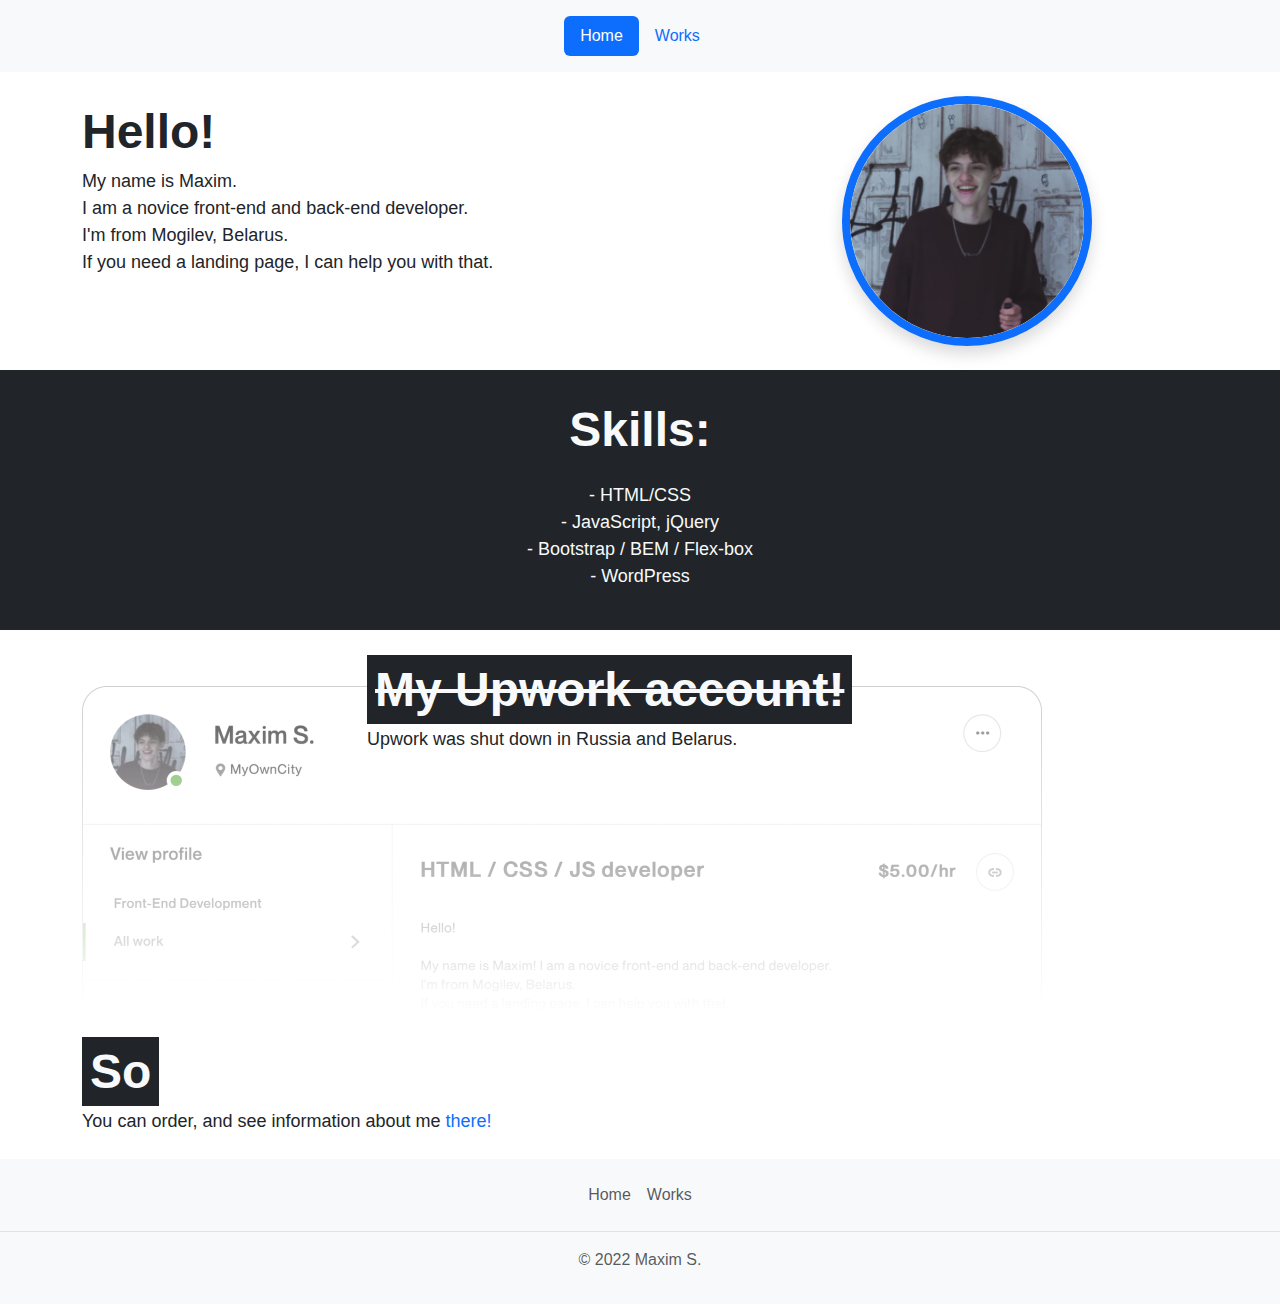
<file: index.html>
<!DOCTYPE html>
<html lang="en">
<head>
    <meta charset="UTF-8">
    <meta http-equiv="X-UA-Compatible" content="IE=edge">
    <meta name="viewport" content="width=device-width, initial-scale=1.0">
    <title>Maxim S. | Home</title>
    <link rel="shortcut icon" href="img/icon.png">
    <link rel="stylesheet" href="style.css">
    <link rel="stylesheet" href="https://cdn.jsdelivr.net/npm/bootstrap@5.1.3/dist/css/bootstrap.min.css">
</head>
<body>

    <!-- HEADER -->

    <header class="d-flex justify-content-center py-3 bg-light">
        <ul class="nav nav-pills">
          <li class="nav-item"><a href="index.html" class="nav-link active" aria-current="page">Home</a></li>
          <li class="nav-item"><a href="sheets/works.html" class="nav-link">Works</a></li>
          <!-- <li class="nav-item"><a href="sheets/about.html" class="nav-link">About</a></li> -->
        </ul>
    </header>

    <!-- BODY -->

    <div class="container-fluid mt-4">
        <div class="container justify-content-center">
            <div class="row">
                <div class="col-8">
                    <span class="main-text">Hello!</span> <br>
                    <span class="sub-text">My name is Maxim.</span> <br>
                    <span class="sub-text">I am a novice front-end and back-end developer.</span> <br>
                    <span class="sub-text">I'm from Mogilev, Belarus.</span> <br>
                    <span class="sub-text">If you need a landing page, I can help you with that.</span>
                </div>
                <div class="col-4">
                    <img src="img/me.png" class="shadow" style="border: 8px solid; border-radius: 500px; border-color: rgb(13, 110, 253);" alt="Me :)" height="250" width="250">
                </div>
            </div>
        </div>
    </div>

    <div class="container-fluid mt-4 bg-dark">
        <div class="container justify-content-center text-light">
            <div class="row mt">
                <div class="col d-flex justify-content-center mt-4 pb-3">
                    <span class="main-text">Skills:</span>
                </div>
            </div>
            <div class="row">
                <div class="col d-flex justify-content-center">
                    <span class="sub-text">- HTML/CSS</span>
                </div>
            </div>
            <div class="row">
                <div class="col d-flex justify-content-center">
                    <span class="sub-text">- JavaScript, jQuery</span>
                </div>
            </div>
            <div class="row">
                <div class="col d-flex justify-content-center">
                    <span class="sub-text">- Bootstrap / BEM / Flex-box</span>
                </div>
            </div>
            <div class="row">
                <div class="col d-flex justify-content-center mb-4 pb-3">
                    <span class="sub-text">- WordPress</span>
                </div>
            </div>
        </div>
    </div>

    <div class="container-fluid mt-4">
        <div class="container justify-content-center">
            <div class="row">
                <div class="col-3 mt-4 pt-2">
                    <div style="height: 350px; width: 960px; overflow: hidden;">
                        <img src="img/upwork.png" style="border-radius: 50;" alt="My upwork account" height="573" width="960">
                    </div>
                </div>
                <div class="col-9">
                    <span class="main-text bg-dark text-light p-2"><s>My Upwork account!</s></span> <br>
                    <!-- <span class="sub-text"><a href="https://www.upwork.com/freelancers/~01662f6d80ce88b400?viewMode=1" title="Upwork account" class="text-decoration-none">There</a> you can also check out my portfolio, and see <br>information about me!</span> -->
                    <span class="sub-text">Upwork was shut down in Russia and Belarus.</span>
                </div>
                <div class="col-9">
                    <span class="main-text bg-dark text-light p-2">So</span> <br>
                    <span class="sub-text">You can order, and see information about me <a href="https://www.fiverr.com/shantsev" title="Upwork account" class="text-decoration-none">there!</a></span>
                </div>
            </div>
        </div>
    </div>


    <!-- FOOTER -->

    <div class="wrapper">
        <footer class="py-3 mt-4 bg-light">
            <ul class="nav justify-content-center border-bottom pb-3 mb-3 bg-light">
              <li class="nav-item"><a href="index.html" class="nav-link px-2 text-muted">Home</a></li>
              <li class="nav-item"><a href="sheets/works.html" class="nav-link px-2 text-muted">Works</a></li>
              <!-- <li class="nav-item"><a href="sheets/about.html" class="nav-link px-2 text-muted">About</a></li> -->
            </ul>
            <p class="text-center text-muted">© 2022 Maxim S.</p>
        </footer>
    </div>
</body>
</html>
</file>
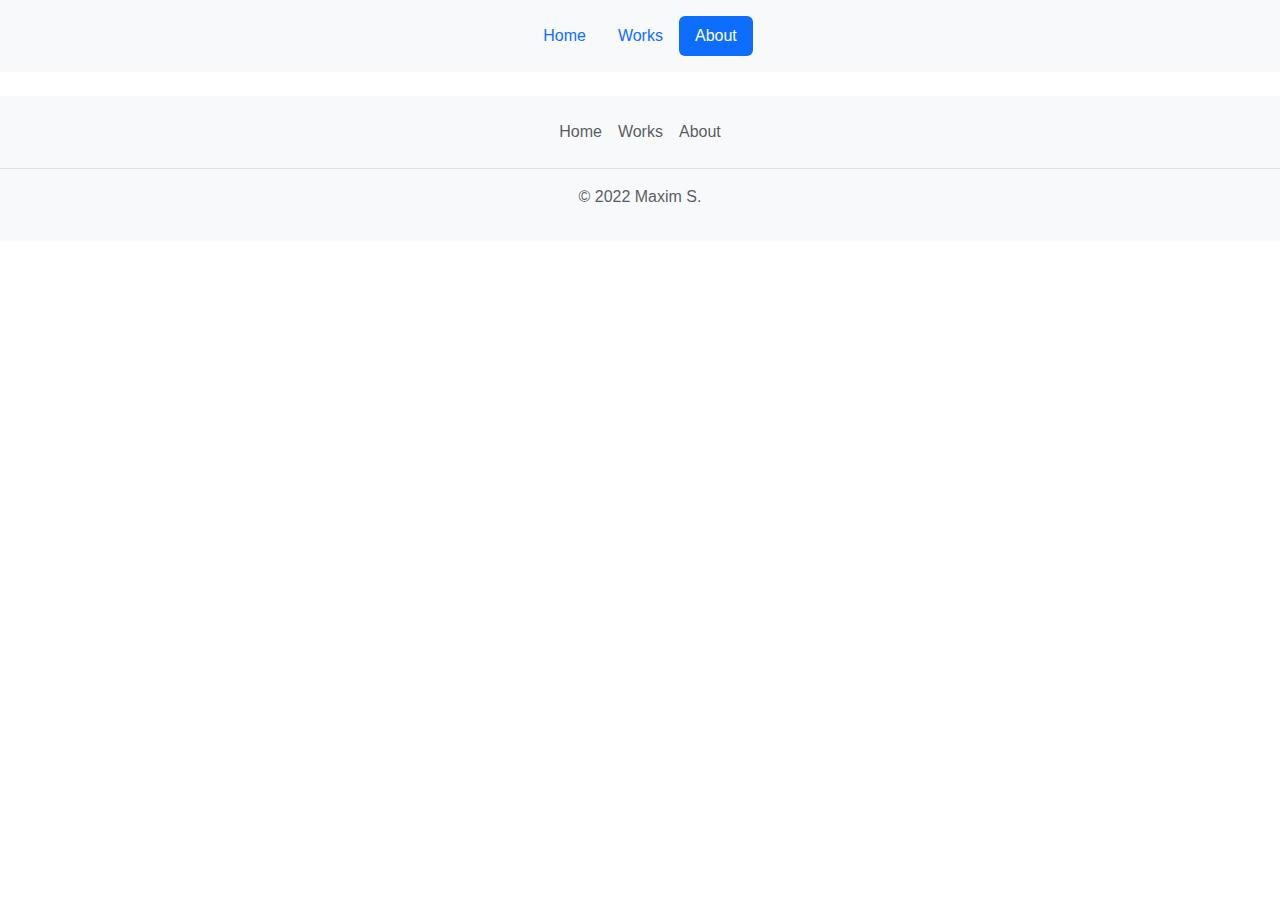
<file: sheets/about.html>
<!DOCTYPE html>
<html lang="en">
<head>
    <meta charset="UTF-8">
    <meta http-equiv="X-UA-Compatible" content="IE=edge">
    <meta name="viewport" content="width=device-width, initial-scale=1.0">
    <title>Maxim S. | Portfolio</title>
    <link rel="shortcut icon" href="../img/icon.png">
    <link rel="stylesheet" href="../style.css">
    <link rel="stylesheet" href="https://cdn.jsdelivr.net/npm/bootstrap@5.1.3/dist/css/bootstrap.min.css">
</head>
<body>

    <!-- HEADER -->

    <header class="d-flex justify-content-center py-3 bg-light">
        <ul class="nav nav-pills">
          <li class="nav-item"><a href="../index.html" class="nav-link">Home</a></li>
          <li class="nav-item"><a href="works.html" class="nav-link">Works</a></li>
          <li class="nav-item"><a href="about.html" class="nav-link active" aria-current="page">About</a></li>
        </ul>
    </header>

    <!-- BODY -->



    <!-- FOOTER -->

    <div class="wrapper">
        <footer class="py-3 mt-4 bg-light">
            <ul class="nav justify-content-center border-bottom pb-3 mb-3 bg-light">
              <li class="nav-item"><a href="../index.html" class="nav-link px-2 text-muted">Home</a></li>
              <li class="nav-item"><a href="works.html" class="nav-link px-2 text-muted">Works</a></li>
              <li class="nav-item"><a href="about.html" class="nav-link px-2 text-muted">About</a></li>
            </ul>
            <p class="text-center text-muted">© 2022 Maxim S.</p>
        </footer>
    </div>
</body>
</html>
</file>
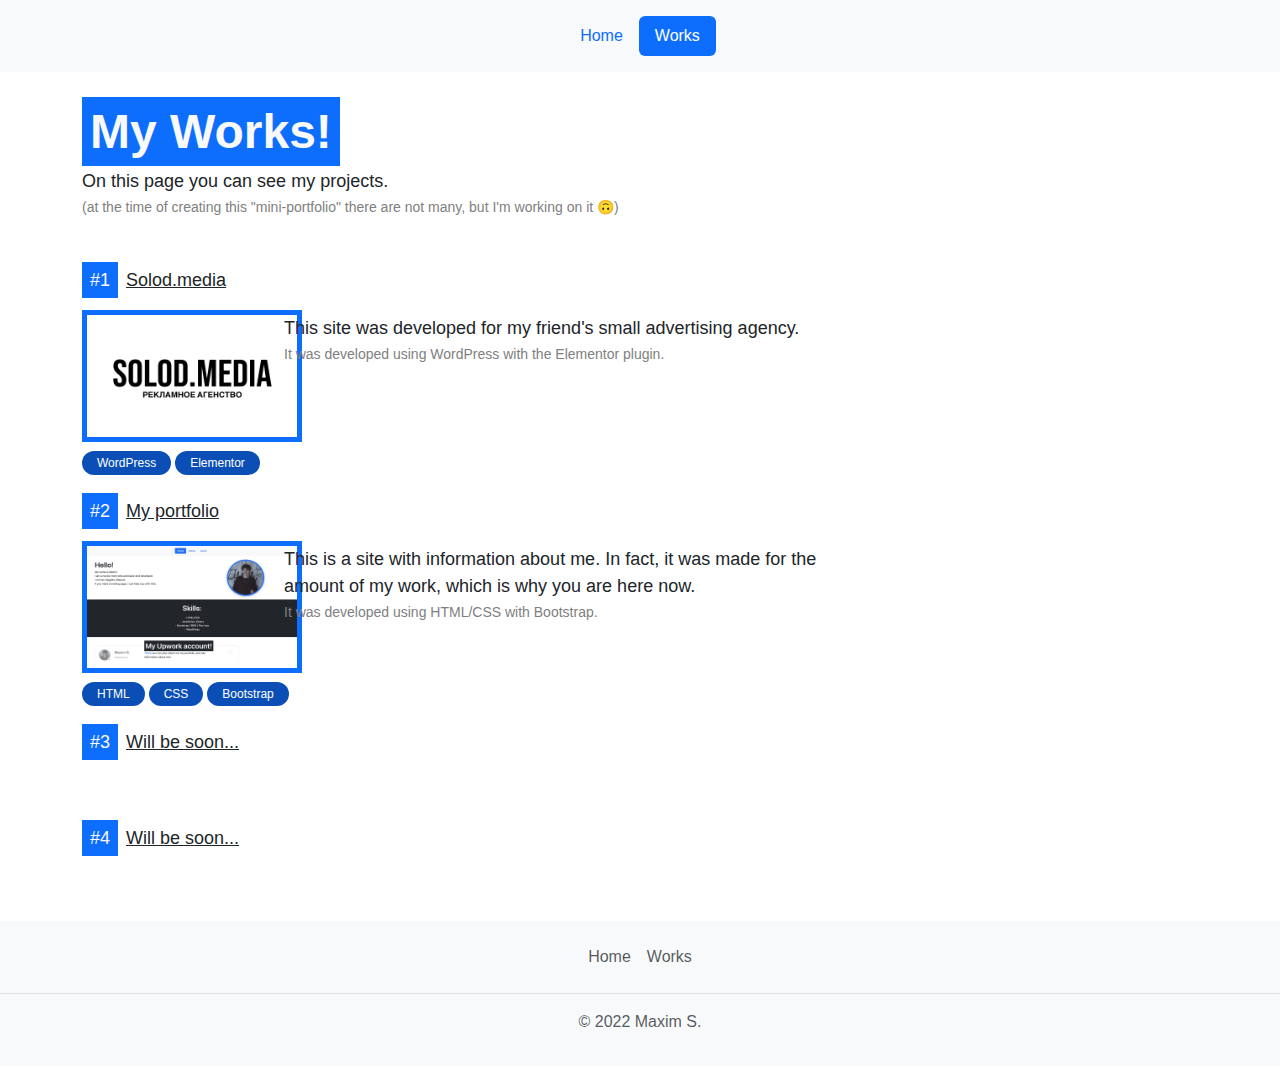
<file: sheets/works.html>
<!DOCTYPE html>
<html lang="en">
<head>
    <meta charset="UTF-8">
    <meta http-equiv="X-UA-Compatible" content="IE=edge">
    <meta name="viewport" content="width=device-width, initial-scale=1.0">
    <title>Maxim S. | Works</title>
    <link rel="shortcut icon" href="../img/icon.png">
    <link rel="stylesheet" href="../style.css">
    <link rel="stylesheet" href="https://cdn.jsdelivr.net/npm/bootstrap@5.1.3/dist/css/bootstrap.min.css">
</head>
<body>

    <!-- HEADER -->

    <header class="d-flex justify-content-center py-3 bg-light">
        <ul class="nav nav-pills">
          <li class="nav-item"><a href="../index.html" class="nav-link">Home</a></li>
          <li class="nav-item"><a href="works.html" class="nav-link active" aria-current="page">Works</a></li>
          <!-- <li class="nav-item"><a href="about.html" class="nav-link">About</a></li> -->
        </ul>
    </header>

    <!-- BODY -->

    <div class="container-fluid mt-4">
        <div class="container justify-content-center">
            <div class="row">
                <div class="col">
                    <span class="main-text text-light p-2" style="background-color: rgb(13, 110, 253);">My Works!</span> <br>
                    <span class="sub-text">On this page you can see my projects.</span> <br>
                    <span class="subb-text">(at the time of creating this "mini-portfolio" there are not many, but I'm working on it 🙃)</span>
                </div>
            </div>
        </div>
    </div>
    
    <div class="container-fluid mt-4">
        <div class="container justify-content-center">
            <div class="row">
                <div class="col-2 mt-4">
                    <span class="sub-text text-light p-2" style="background-color: rgb(13, 110, 253);">#1</span><span class="sub-text p-2"><a href="https://solod.media/" target="_blank" class="text-dark">Solod.media</a></span> <br>
                    <img src="../img/works/solod.png" alt="solod.media" height="132" width="220" class="mt-3 wk-img"><br>
                    <div class="mt-2">
                        <span class="tag-text">WordPress</span><span class="tag-text mx-1">Elementor</span>
                    </div>
                </div>
                <div class="col-10 mt-5 p-4">
                    <span class="sub-text">This site was developed for my friend's small advertising agency.</span><br>
                    <span class="subb-text">It was developed using WordPress with the Elementor plugin.</span>
                </div>
            </div>
            <div class="row">
                <div class="col-2 mt-4">
                    <span class="sub-text text-light p-2" style="background-color: rgb(13, 110, 253);">#2</span><span class="sub-text p-2"><a href="https://shantsev.github.io/portfolio/" target="_blank" class="text-dark">My portfolio</a></span> <br>
                    <img src="../img/works/myportfolio.png" alt="solod.media" height="132" width="220" class="mt-3 wk-img">
                    <div class="mt-2">
                        <span class="tag-text">HTML</span><span class="tag-text mx-1">CSS</span><span class="tag-text">Bootstrap</span>
                    </div>
                </div>
                <div class="col-10 mt-5 p-4">
                    <span class="sub-text">This is a site with information about me. In fact, it was made for the<br>amount of my work, which is why you are here now.</span><br>
                    <span class="subb-text">It was developed using HTML/CSS with Bootstrap.</span>
                </div>
            </div>
            <div class="row">
                <div class="col-2 mt-4">
                    <span class="sub-text text-light p-2" style="background-color: rgb(13, 110, 253);">#3</span><span class="sub-text p-2"><a href="" class="text-dark">Will be soon...</a></span> <br>
                </div>
                <div class="col-10 mt-5 p-4">
                </div>
            </div>
            <div class="row">
                <div class="col-2 mt-4">
                    <span class="sub-text text-light p-2" style="background-color: rgb(13, 110, 253);">#4</span><span class="sub-text p-2"><a href="" class="text-dark">Will be soon...</a></span> <br>
                </div>
                <div class="col-10 mt-5 p-4">
                </div>
            </div>
        </div>
    </div>

    <!-- FOOTER -->

    <div class="wrapper">
        <footer class="py-3 mt-4 bg-light">
            <ul class="nav justify-content-center border-bottom pb-3 mb-3 bg-light">
              <li class="nav-item"><a href="../index.html" class="nav-link px-2 text-muted">Home</a></li>
              <li class="nav-item"><a href="works.html" class="nav-link px-2 text-muted">Works</a></li>
              <!-- <li class="nav-item"><a href="about.html" class="nav-link px-2 text-muted">About</a></li> -->
            </ul>
            <p class="text-center text-muted">© 2022 Maxim S.</p>
        </footer>
    </div>
</body>
</html>
</file>
<file: style.css>
* {
    font-family: -apple-system, BlinkMacSystemFont, sans-serif;
}

.main-text {
    font-size: 48px;
    font-weight: 600;
}

.sub-text {
    font-size: 18px;
}

.subb-text {
    font-size: 14px;
    color: gray;
}

.wrapper {
    min-height: 100%;

  /* Equal to height of footer */
  /* But also accounting for potential margin-bottom of last child */
    margin-bottom: -50px;
}

.wk-img {
    border: 5px solid;
    border-color: rgb(13, 110, 253);
}

.tag-text {
    font-size: 12px;
    padding-left: 15px;
    padding-right: 15px;
    padding-top: 5px;
    padding-bottom: 5px;
    color: white;
    border-radius: 50px;
    background-size: 5px 5px;
    background-color: rgb(11, 79, 182);
}
</file>
